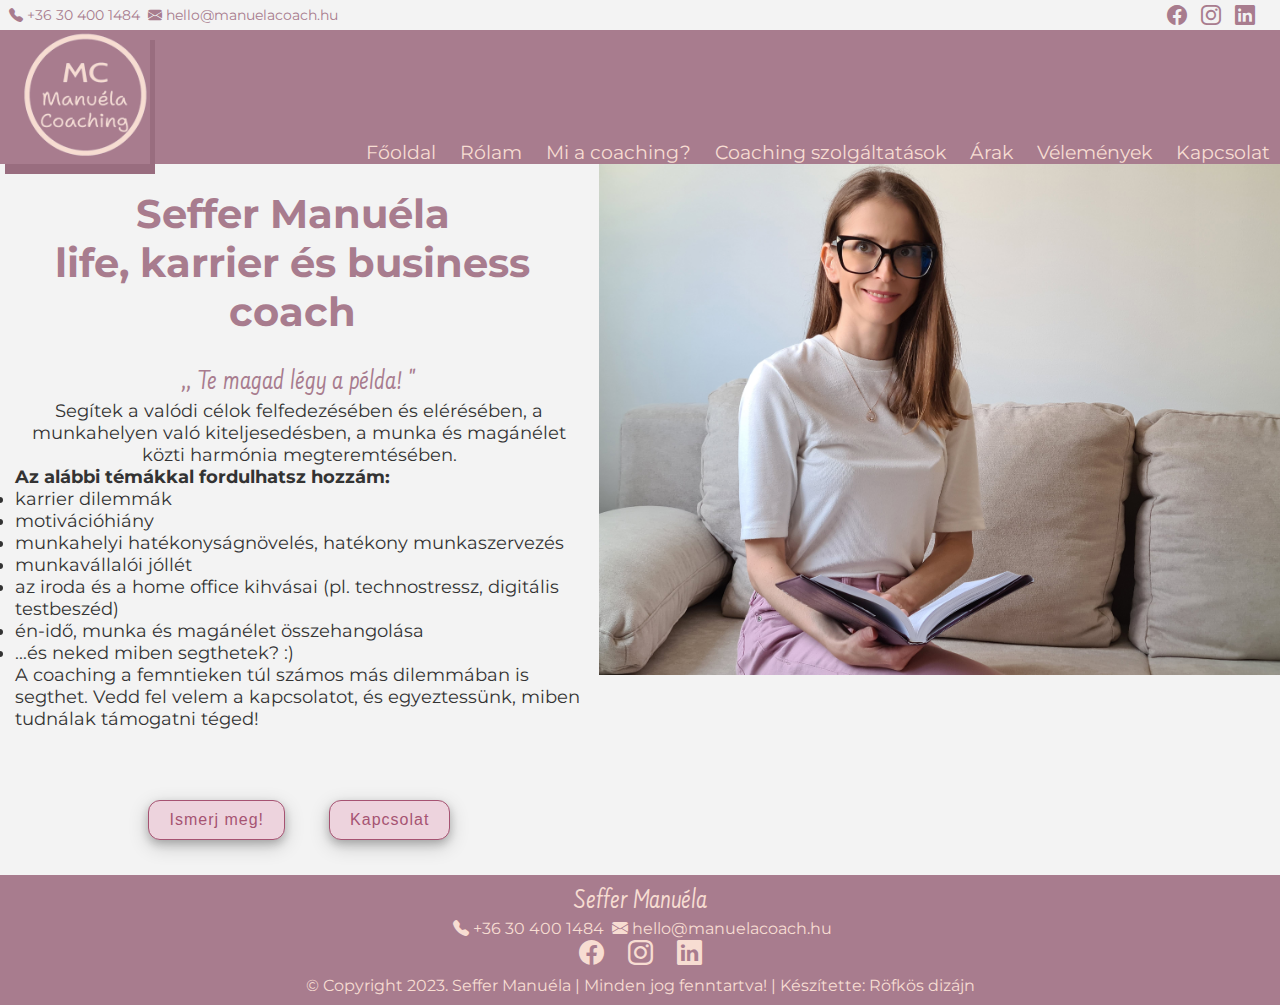
<file: index.html>
<!DOCTYPE html>
<html lang="hu">

<head>
    <meta charset="UTF-8">
    <meta name="keywords" content="coach, coach budapest, coaching, coaching budapest, online coaching, coaching jelentése, mi az a coaching, mit csinál a coach, coach jelentése, life coaching, life coaching árak, business coaching, karrier coaching, megoldás, munka, munkahelyi coaching, munkahely">
    <meta name="author" content="Seffer Manuéla">
    <meta http-equiv="X-UA-Compatible" content="IE=edge">
    <meta name="viewport" content="width=device-width, initial-scale=1.0">
    <link href="https://cdn.jsdelivr.net/npm/bootstrap@5.3.0/dist/css/bootstrap.min.css" rel="stylesheet"
        integrity="sha384-9ndCyUaIbzAi2FUVXJi0CjmCapSmO7SnpJef0486qhLnuZ2cdeRhO02iuK6FUUVM" crossorigin="anonymous">
    <link rel="preconnect" href="https://fonts.googleapis.com">
    <link rel="preconnect" href="https://fonts.gstatic.com" crossorigin>
    <link
        href="https://fonts.googleapis.com/css2?family=Amaranth:ital,wght@0,400;0,700;1,400;1,700&family=Cabin:ital,wght@0,400;0,500;0,600;0,700;1,400;1,500;1,600;1,700&family=El+Messiri:wght@400;500;600;700&family=Farsan&family=Hind+Vadodara:wght@300;400;500;600;700&family=Montserrat:ital,wght@0,100;0,200;0,300;0,400;0,500;0,600;0,700;0,800;0,900;1,100;1,200;1,300;1,400;1,500;1,600;1,700;1,800;1,900&family=Shantell+Sans:ital,wght@0,300;0,400;0,500;0,600;0,700;0,800;1,300;1,400;1,500;1,600;1,700;1,800&display=swap"
        rel="stylesheet">
    <link rel="stylesheet" href="https://cdn.jsdelivr.net/npm/bootstrap-icons@1.10.5/font/bootstrap-icons.css">
    <link rel="stylesheet" type="text/css" href="css/style.css" />
    <script type="text/javascript" src="js/script.js" defer></script>
    <title>Seffer Manuéla | Life, karrier és business coach</title>
</head>

<main>
    <header>
        <div class="header-contact">
            <div>
                <a href="tel:+36 30 571 0045 "><i class="icon bi bi-telephone-fill"></i>+36 30 400 1484</a>
                <a href="mailto: hello@manuelacoach.hu"><i class="icon bi bi-envelope-fill"></i>hello@manuelacoach.hu</a>
            </div>
            <div class="social-top">
                <a href="https://www.facebook.com/s.manuela.coach" target="_blank"><i class="bi bi-facebook social-top"></i></a>
                <a href="https://www.instagram.com/s.manuela.coach" target="_blank"><i class="bi bi-instagram social-top"></i></a>
                <a href="https://www.linkedin.com/in/manuelaseffer/" target="_blank"><i class="bi bi-linkedin social-top"></i></a>
            </div>
        </div>
        <div class="menu-container">
            <div class="logo"><img src="img/logo2.png" width="" height="" alt="logo" /></div>
            <div class="navbar">
                <nav>
                    <ul>
                        <li><a href="#" name="main">Főoldal</a></li>
                        <li><a href="#" name="aboutme">Rólam</a></li>
                        <li><a href="#" name="aboutcoaching">Mi a coaching?</a></li>
                        <li><a href="#" name="services">Coaching szolgáltatások</a></li>
                        <li><a href="#" name="prices">Árak</a></li>
                        <li><a href="#" name="previews">Vélemények</a></li>
                        <li><a href="#" name="contact">Kapcsolat</a></li>
                    </ul>
                </nav>
            </div>
            <div class="hamburger-menu">
                <input id="menu__toggle" type="checkbox" />
                <label class="menu__btn" for="menu__toggle">
                    <span></span>
                </label>

                <ul class="menu__box">
                    <li><a class="menu__item" href="#" name="main">Főoldal</a></li>
                    <li><a class="menu__item" href="#" name="aboutme">Rólam</a></li>
                    <li><a class="menu__item" href="#" name="aboutcoaching">Mi a coaching?</a></li>
                    <li><a class="menu__item" href="#" name="services">Coaching szolgáltatások</a></li>
                    <li><a class="menu__item" href="#" name="prices">Árak</a></li>
                    <li><a class="menu__item" href="#" name="previews">Vélemények</a></li>
                    <li><a class="menu__item" href="#" name="contact">Kapcsolat</a></li>
                    <li class="social-menu">
                        <a href="https://www.facebook.com/s.manuela.coach" target="_blank"><i class="bi bi-facebook social"></i></a>
                        <a href="https://www.instagram.com/s.manuela.coach" target="_blank"><i class="bi bi-instagram social"></i></a>
                        <a href="https://www.linkedin.com/in/manuelaseffer/" target="_blank"><i class="bi bi-linkedin social"></i></a>
                     </li>
                </ul>
            </div>
        </div>
        </div>
    </header>
    <div class="main-content">
        <div class="content-left-1">
            <h1 class="center">Seffer Manuéla <br /> life, karrier és business coach</h1>
            <p class="farsan center" style="color: #a87c8e;">,, Te magad légy a példa! "</p>
            <p class="center">Segítek a valódi célok felfedezésében és elérésében, a munkahelyen való kiteljesedésben, a
                munka és magánélet közti harmónia megteremtésében.</p>
            <p class="bold">Az alábbi témákkal fordulhatsz hozzám:</p>
            <ul>
                <li>karrier dilemmák</li>
                <li>motivációhiány</li>
                <li>munkahelyi hatékonyságnövelés, hatékony munkaszervezés</li>
                <li>munkavállalói jóllét</li>
                <li>az iroda és a home office kihvásai (pl. technostressz, digitális testbeszéd)</li>
                <li>én-idő, munka és magánélet összehangolása</li>
                <li>...és neked miben segthetek? :)</li>
            </ul>
            <p>A coaching a femntieken túl számos más dilemmában is segthet. Vedd fel velem a kapcsolatot, és
                egyeztessünk, miben tudnálak támogatni téged!</p>
            <div class="button-container">
                <button onclick="gombLink('aboutme')">Ismerj meg!</button>
                <button onclick="gombLink('contact')">Kapcsolat</button>
            </div>

        </div>
        <div class="content-right-1">
            <div class="center"><img class="start-photo" src="img/start_photo.jpg" alt="Seffer Manuéla coach"></div>
        </div>
    </div>
    <div>
        <footer>
            <p class="farsan center">Seffer Manuéla</p>
            <p class="center">
                <a href="tel:+36 30 400 1484"><i class="icon bi bi-telephone-fill"></i>+36 30 400 1484</a>
                <a href="mailto: hello@manuelacoach.hu"><i class="icon bi bi-envelope-fill"></i>hello@manuelacoach.hu</a>
            </p>
            <div class="social-bottom">
                <a href="https://www.facebook.com/s.manuela.coach" target="_blank"><i class="bi bi-facebook social"></i></a>
                <a href="https://www.instagram.com/s.manuela.coach" target="_blank"><i class="bi bi-instagram social"></i></a>
                <a href="https://www.linkedin.com/in/manuelaseffer/" target="_blank"><i class="bi bi-linkedin social"></i></a>
            </div>
            <p class="copyright">© Copyright 2023. Seffer Manuéla | Minden jog fenntartva! | Készítette: Röfkös dizájn</p>
        </footer>
    </div>
</main>
<script src="https://cdn.jsdelivr.net/npm/bootstrap@5.3.0/dist/js/bootstrap.bundle.min.js"
    integrity="sha384-geWF76RCwLtnZ8qwWowPQNguL3RmwHVBC9FhGdlKrxdiJJigb/j/68SIy3Te4Bkz"
    crossorigin="anonymous"></script>
</body>

</html>
</file>
<file: css/style.css>
:root {
    --header: #a87c8e;
    --header-txt: #a65372;
    --nav: #a87c8e;
    --nav-txt: #f7ddd2;
    --footer: #a87c8e;
    --h1: #a65372;
    --h2: #a65372;
    --button-bg:  #edd3dd;;
    --button-border: #a65372;
}

* {
    padding: 0;
    margin: 0;
    box-sizing: border-box;
}

::-webkit-scrollbar {
    width: 10px;
  }

::-webkit-scrollbar-track {
    background: #f3f3f3;
  }

::-webkit-scrollbar-thumb {
    background: #996d7f;
  }

  ::-webkit-scrollbar-thumb:hover {
    background: var(--button-border);
  }

  ::-webkit-scrollbar-button:single-button {
    background-color: var(--header-txt);
    display: block;
    background-size: 10px;
    background-repeat: no-repeat;
  }

body {
    background-color: #f3f3f3;
    font-family: 'Montserrat', sans-serif;
    color: #333333;
}

p {
    font-family: 'Montserrat', sans-serif;
    font-size: 18px;
}

li {
    font-family: 'Montserrat', sans-serif;
    font-size: 18px;
}

h1 {
    font-family: 'Montserrat', sans-serif;
    font-size: 40px;
    color: var(--header);
    padding: 10px 25px 30px 12px;
}


h2 {
    font-family: 'Cabin', sans-serif;
    padding: 20px 0px 20px 0px;
    color: var(--header);
    font-size: 38px;
}

h3 {
    font-family: 'Cabin', sans-serif;
    padding-bottom: 10px;
    color: var(--header);
    font-size: 28px;
}

header a {
    text-decoration: none;
    color: var(--nav-txt);
}

.main-content {
    display: flex;
    flex-direction: row;
    flex-wrap: nowrap;
    justify-content: center;
    background-image: url(../img/bg1.jpg);
}

.bold {
    font-weight: bold;
}

.center {
    text-align: center;
}

.hl {
    color: var(--header);
    font-size: 22px;
    font-weight: 500;
}

button {
    margin: 20px;
    padding: 10px 20px 10px 20px;
    width: auto;
    font-family: 'Ubuntu', sans-serif;
    font-size: 16px;
    background-color: var(--button-bg);
    border: 1px solid var(--button-border);
    color: var(--header-txt);
    letter-spacing: 1px;
    border-radius: 12px;
    box-shadow: 0 4px 8px 0 rgba(0, 0, 0, 0.2), 0 6px 20px 0 rgba(0, 0, 0, 0.19);
}

button:hover {
    font-weight: bold;
    transform: skewX(-10deg);
    transition-duration: 0.4s
}

button:active {
    transform: translateY(2px);
}

.button-container {
    text-align: center;
    margin-top: 50px;
}

.header-contact {
    display: flex;
    align-items: center;
    width: 100%;
    height: auto;
    padding: 5px;
    color: var(--header);
    background-color: #f3f3f3;
}

.header-contact div {
    text-align: right;
    line-height: 0px;
    justify-content: center;
    font-size: 14px;
}

.social-top {
    flex-grow: 1;
    font-size: 20px;
    padding-right: 10px;
    cursor: pointer;
}

.header-contact a {
    color: var(--header);
}

.menu-container {
    position: relative;
    display: flex;
    flex-direction: row;
    flex-wrap: wrap;
    justify-content: space-between;
    align-items: flex-end;
    background-color: var(--nav);
}

.navbar {
    background-color: var(--nav);
    justify-content: flex-end; 
}

.logo {
    padding-left: 20px;
    box-shadow: 5px 10px #996d7f;
}

.logo img {
    width: 130px;
    height: 130px;
}

nav a {   
    text-decoration: none;
    color: var(--nav-txt);
    margin: 10px;

}

nav li {
    font-size: 19px;
    text-align: center;
    list-style-type: none;
    display: inline;
}

nav a:hover {
    color: white;
    transition: color 0.8s;
}

/* HAMBURGER MENÜ VEZÉRLŐ*/

.hamburger-menu {
    display: none;
}

#menu__toggle {
    opacity: 0;
  }
  #menu__toggle:checked + .menu__btn > span {
    transform: rotate(45deg);
  }
  #menu__toggle:checked + .menu__btn > span::before {
    top: 0;
    transform: rotate(0deg);
  }
  #menu__toggle:checked + .menu__btn > span::after {
    top: 0;
    transform: rotate(90deg);
  }
  #menu__toggle:checked ~ .menu__box {
    height: 460px !important;
  }

  /* Itt kell beállítani, hogy hová kerüljön a gomb */
  .menu__btn {
    position: relative;
    top: -6px;
    left: -10px;
    width: 26px;
    height: 26px;
    cursor: pointer;
    z-index: 1;
  }

  .menu__btn > span,
  .menu__btn > span::before,
  .menu__btn > span::after {
    display: block;
    position: absolute;
    width: 100%;
    height: 2px;
    background-color: #f7ddd2;
    transition-duration: .25s;
  }

  .menu__btn > span::before {
    content: '';
    top: -8px;
  }
  .menu__btn > span::after {
    content: '';
    top: 8px;
  }
  .menu__box {
    position: absolute;
    overflow-x: hidden;
    overflow-y: hidden;
    top: 130px;
    right: 0px;
    display: block;
    width: auto;
    height: 0;
    margin: 0;
    list-style: none;
    background-color: var(--header);
    text-align: right;
    opacity: 0.8;
    box-shadow: 2px 4px 6px rgba(0, 0, 0, .4);
    border-bottom: 7px solid #996d7f;
    transition-duration: .25s;
  }

  .menu__item {
    display: block;
    padding: 12px;
    color: #f7ddd2;
    font-family: 'Cabin', sans-serif;
    font-size: 20px;
    text-decoration: none;
    transition-duration: .25s;
  }
  .menu__item:hover {
    color: white;
    transition: color 0.8s;
  }

  /*HAMBURGER MENÜ VEZÉRLŐ VÉGE*/

.social-menu {
    padding-top: 20px;
    display: none;
  }

.content-center-1 {
    margin: auto;
    width: 80%;
    padding-left: 12px;
    padding-right: 12px;
    padding-top: 25px;
    padding-bottom: 25px;
    line-height: 1.6;
    background-color: #f3f3f3;
}

.content-center-2 {
    margin: auto;
    width: 70%;
    padding-left: 8px;
    padding-right: 8px;
    padding-top: 25px;
    padding-bottom: 25px;
    line-height: 1.6;
    background-color: #f3f3f3;
}

.contact-form {
    display: flex;
    flex-wrap: wrap;
    gap: 10px 10px;
    justify-content: center;
    border: 1px solid var(--header);
    border-radius: 4px;
    margin: 25px 0px 25px 0px;
    max-width: 600px;
    padding: 20px 20px 20px 20px;
}

input, textarea {
    flex: 1;
    border: 1px solid var(--header);
    border-radius: 4px;
    padding: 8px;
    margin-bottom: 20px;
    resize: none;
    outline: none;
    box-sizing: border-box;
}

textarea {
    width: 100%;
}

input[type=text] {
    width: 100%;
}

input[type=email] {
    width: 50%;
    margin-right: 20px;
}

input[type=tel] {
    width: 46%;
}

input:focus {
    outline: none;
    border: 3px solid var(--header);
}

input[type=submit] {
    max-width: 180px;
    border: 1px solid var(--nav-txt);
    background-color: var(--header);
    color: var(--nav-txt);
    padding: 8px 8px;
}

input[type=submit]:hover {
    color: white;
    transition: color 0.8s;
}

textarea:focus {
    border: 3px solid var(--header);
}

label.checkbox {
    display: block;
    margin-bottom: 15px;
    padding-left: 35px;
    font-size: 16px;
}

.checkbox input {
    height: 0px;
    width: 0px;
}

.checkbox {
    position: relative;
    font-size: 18px;
}

.checkmark {
    position: absolute;
    top: 1px;
    left: 0;
    height: 20px;
    width: 20px;
    margin-left: 8px;
    border: 1px solid var(--header);
    border-radius: 4px;
    background-color: white;
}

.checkbox input:checked ~ .checkmark {
    background-color: var(--header);
}

.start-photo { 
    width: 100%;
    height: auto;
}

.aboutme-photo {
    max-width: 350px;
    height: auto;
    float: left;
    margin: 145px 25px 10px 0;
    border-radius: 25px;
    box-shadow: 0 2px 6px 0 rgba(0, 0, 0, 0.2), 0 6px 20px 0 rgba(0, 0, 0, 0.19);
}

.coaching-photo {
    max-width: 350px;
    border-radius: 50%;
    border: 1px solid var(--h1);
    float: right;
}

.inline {
    display: flex;
}

.contact-photo {
    /*max-width: 350px;*/
    height: auto;
    margin-right: 20px;
}

.contact-photo img {
    max-width: 350px;
    height: auto;
    border-radius: 4px;
    margin-bottom: 20px;
}

.contact-data {
    max-width: 400px;
    display: flex;
    flex-direction: column;
    flex-wrap: wrap;
    color: var(--header);
    padding: 8px;
    border-radius: 4px;
}

.contact-data a {
    white-space: nowrap;
    text-decoration: none;
    color: #333333;
    font-size: 16px;
}

.contact-data a:hover {
    font-weight: 500;
}

.clearfix::after {
    content: "";
    display: table;
    clear: both;
}

.services-container {
    text-align: center;
    width: 100%;
}

.services-photo {
    max-width: 100%;
    height: auto;
}

.content-left-1 {
    padding: 15px;
    background-color: #f3f3f3;
}

.content-right-1 {
    background-color: #f3f3f3;
}

.content-left-2 {
    display: flex;
    flex-direction: row;
    flex-wrap: wrap;
    width: 50%;
    padding: 15px 15px 0px 15px;
    background-color: #f3f3f3;
}

.content-right-2 {
    display: flex;
    flex-direction: row;
    justify-content: center;
    width: 50%;
    margin: auto;
    background-color: #f3f3f3;
}

.graybox-col {
    display: flex;
    justify-content: center;
    flex-direction: column;
    background-color: #f3f3f3;
}

.graybox-row {
    display: flex;
    justify-content: center;
    flex-direction: row;
    flex-wrap: wrap;
    background-color: #f3f3f3;
}

footer {
    padding: 10px;
    text-align: center;
    background-color: var(--footer);
    color: var(--nav-txt);

}

footer p {
    font-size: 16px;
}

footer a {
    text-decoration: none;
    color: var(--nav-txt);
}

.copyright {
    margin-top: 8px;
    text-align: center;
}

.icon {
    margin: 4px;
}

.social {
    margin: 10px;
    font-size: 25px;
    cursor: pointer;
}

.farsan {
    font-family: 'Farsan', cursive;
    font-size: 28px !important;
}

.divider {
    display: block;
    margin-left: auto;
    margin-right: auto;
    padding-bottom: 15px;
    width: 10%;
    height: auto;
}

.divider2 {
    display: block;
    margin-left: auto;
    margin-right: auto;
    padding: 15px;
    width: 20%;
    height: auto;
}

/* Nagy kijelző nézet */

@media only screen and (min-width: 1900px) {
    .content-center-1, .content-center-2 {
        width: 65%;
    }
}

/* Asztali monitor nézet */

@media only screen and (max-width: 1200px) {

    .menu-container {
        justify-content: space-between;
    }

    .content-center-1, .content-center-2 {
        width: 85%;
    }

    .aboutme-photo {
        max-width: 350px;
        height: auto;
    }

    .divider {
        width: 15%;
    }
}

@media only screen and (max-width: 1260) {
    .graybox-row {
        flex-direction: column;
        flex-wrap: wrap;
    }
}

@media only screen and (max-width: 1080px) {
    input[type=email] {
        width: 100%;
        margin-right: 0px;
    }

    input[type=tel] {
        width: 100%;
    }

    .submit {
        text-align: center;
    }
}

@media only screen and (max-width: 1111px) {
    .logo {
        box-shadow: 0px 0px;
    }
}

/* Tablet nézet */

@media only screen and (max-width: 1024px) {

    .menu-container {
        justify-content: space-around;
    }

   .content-center-1 h2 {
        padding-top: 25px;
    }

    .content-center-2 h2 {
        padding-top: 25px;
    }

    .aboutme-photo {
        max-width: 350px;
        height: auto;
        margin: 160px 25px 20px 0;
    }

    .logo {
        padding-left: 20px;
        box-shadow: 0px 0px ;
    }

}

/* Köztes felbontás */ 

@media only screen and (max-width: 958px) {

    .main-content {
        flex-direction: column-reverse;
        flex-wrap: wrap;
    }

    .navbar {
        display: none;
    }

    .menu-container {
        justify-content: space-between;
        align-items: flex-end;
    }

    .hamburger-menu {
        display: block;
    }

    .logo {
        box-shadow: 5px 10px #996d7f;
    }
}

/* Kis tablet nézet */

@media only screen and (max-width: 768px) {
    
    p {
        font-size: 16px;
    }

    li {
        font-size: 16px;
    }

    h2 {
        font-size: 36px;
    }

    .graybox-row {
        flex-direction: column;
    }

    .content-left-2 {
        width: 100%;
    }

    .content-right-2 {
        width: 100%;
    }

    .contact-form {
        margin: 25px 10px 25px 10px;
    }

    .contact-photo {
        margin-right: 0px;
    }

    .main-content {
        flex-direction: column-reverse;
        flex-wrap: wrap;
    }

    .navbar {
        display: none;
    }

    .content-center-1, .content-center-2 {
        width: 85%;
    }

    .aboutme-photo {
        max-width: 300px;
        height: auto;
        margin: 160px 25px 5px 0;
    }

    .divider {
        width: 20%;
    }

    .divider2 {
        width: 35%;
    }

    .farsan {
        font-size: 26px !important;
    }
}

/* Mobil nézet */

@media only screen and (max-width: 480px) {
    
    h2 {
        font-size: 36px;
        padding: 0 0 20px 0;
    }

    p {
        text-align: justify;
    }

    .content-center-1, .content-center-2 {
        width: 100%;
    }

    .content-left-2 {
        justify-content: center;
    }

    .inline {
        justify-content: center;
    }

    .aboutme-photo {
        max-width: 300px;
        height: auto;
        margin: 50px 25px 25px 75px;
        float: none;
    }

    .coaching-photo {
        max-width: 250px;
        border-radius: 0%;
        margin: 0 0 5px 12px;
        border: 0px solid var(--h1);
        float: right;
    }

    .contact-photo img {
        max-height: 350px;
    }


    .divider, .divider2 {
        width: 40%;
    }

    .farsan {
        font-size: 24px !important;
    }

    .social-top {
        display: none;
    }

    .social-menu {
        display: inline-flex;
    }
}

/* Köztes felbontás ami beállítja a footert és a headert*/

@media only screen and (max-width: 401px) {

    .header-contact {
        justify-content: center;
        height: auto;
    }

    header a {
        display: block;
        text-align: center;
    }

    footer a {
        display: block;
    }

    .social-bottom a {
        display: inline;
    }

    .coaching-photo {
        float: none;
    }
}

/* Kis méretű mobil eszközök*/

@media only screen and (max-width: 320px) {

    .aboutme-photo {
        max-width: 240px;
        height: auto;
        margin: 20px 25px 25px 25px;
    }

    .divider, .divider2 {
        width: 50%;
    }

    input[type=submit] {
        max-width: 100px;
        text-wrap: wrap;
    }
}
</file>
